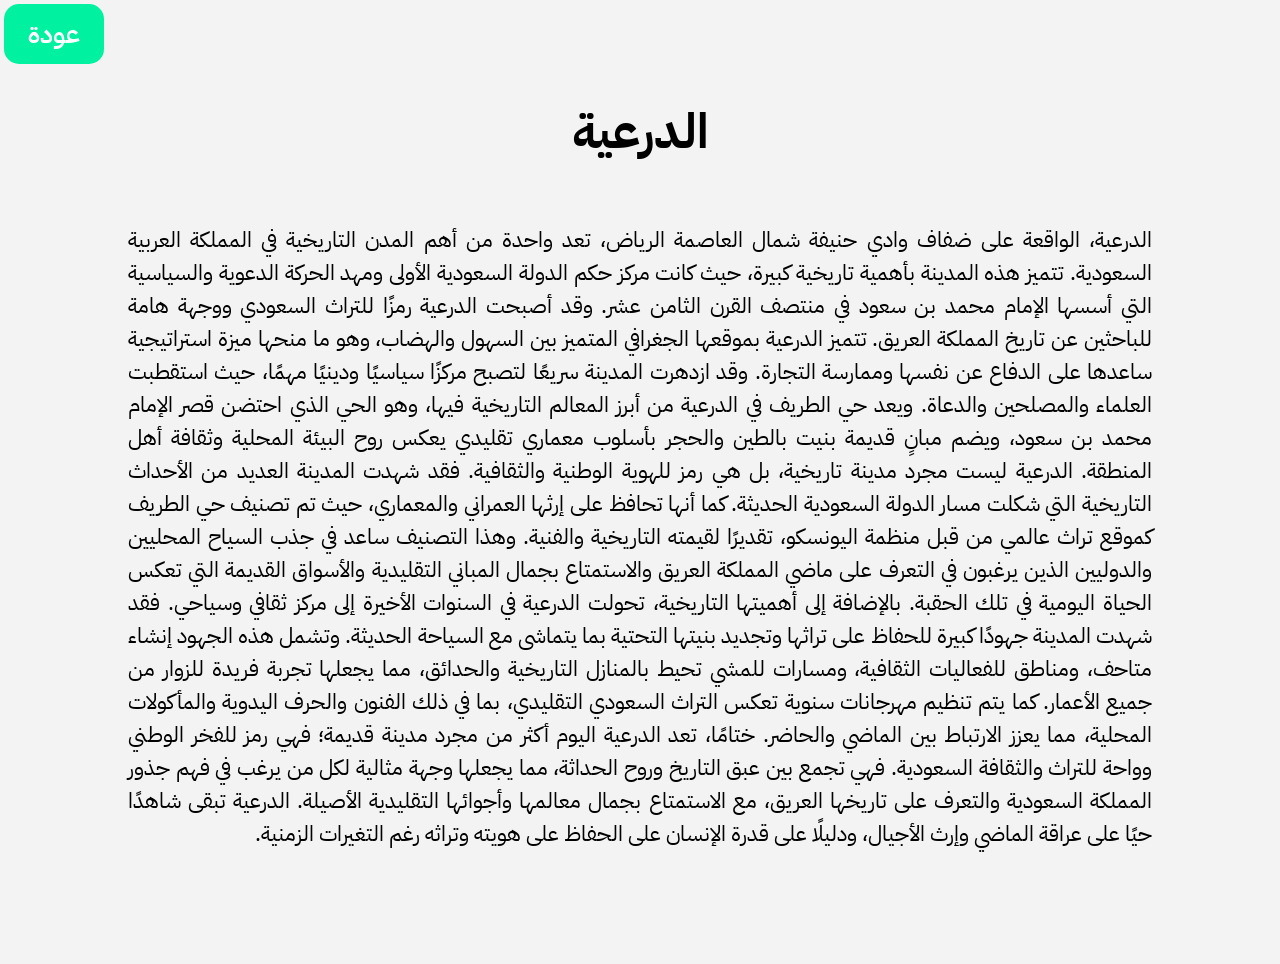
<file: dyreeyah.html>
<!DOCTYPE html>
<html lang="en">
<head>
    <meta charset="UTF-8">
    <meta name="viewport" content="width=device-width, initial-scale=1.0">
    <title>الدرعية</title>
    <link rel="stylesheet" href="second_page.css">
    
</head>
<body>
    <a href="index.html">
        <button class="backbtn">عودة</button>
    </a>
    <h1>الدرعية</h1>
    <div class="paragraph">
        <p dir="rtl">
        الدرعية، الواقعة على ضفاف وادي حنيفة شمال العاصمة الرياض، تعد واحدة من أهم المدن التاريخية في المملكة العربية السعودية. تتميز هذه المدينة بأهمية تاريخية كبيرة، حيث كانت مركز حكم الدولة السعودية الأولى ومهد الحركة الدعوية والسياسية التي أسسها الإمام محمد بن سعود في منتصف القرن الثامن عشر. وقد أصبحت الدرعية رمزًا للتراث السعودي ووجهة هامة للباحثين عن تاريخ المملكة العريق.

تتميز الدرعية بموقعها الجغرافي المتميز بين السهول والهضاب، وهو ما منحها ميزة استراتيجية ساعدها على الدفاع عن نفسها وممارسة التجارة. وقد ازدهرت المدينة سريعًا لتصبح مركزًا سياسيًا ودينيًا مهمًا، حيث استقطبت العلماء والمصلحين والدعاة. ويعد حي الطريف في الدرعية من أبرز المعالم التاريخية فيها، وهو الحي الذي احتضن قصر الإمام محمد بن سعود، ويضم مبانٍ قديمة بنيت بالطين والحجر بأسلوب معماري تقليدي يعكس روح البيئة المحلية وثقافة أهل المنطقة.

الدرعية ليست مجرد مدينة تاريخية، بل هي رمز للهوية الوطنية والثقافية. فقد شهدت المدينة العديد من الأحداث التاريخية التي شكلت مسار الدولة السعودية الحديثة. كما أنها تحافظ على إرثها العمراني والمعماري، حيث تم تصنيف حي الطريف كموقع تراث عالمي من قبل منظمة اليونسكو، تقديرًا لقيمته التاريخية والفنية. وهذا التصنيف ساعد في جذب السياح المحليين والدوليين الذين يرغبون في التعرف على ماضي المملكة العريق والاستمتاع بجمال المباني التقليدية والأسواق القديمة التي تعكس الحياة اليومية في تلك الحقبة.

بالإضافة إلى أهميتها التاريخية، تحولت الدرعية في السنوات الأخيرة إلى مركز ثقافي وسياحي. فقد شهدت المدينة جهودًا كبيرة للحفاظ على تراثها وتجديد بنيتها التحتية بما يتماشى مع السياحة الحديثة. وتشمل هذه الجهود إنشاء متاحف، ومناطق للفعاليات الثقافية، ومسارات للمشي تحيط بالمنازل التاريخية والحدائق، مما يجعلها تجربة فريدة للزوار من جميع الأعمار. كما يتم تنظيم مهرجانات سنوية تعكس التراث السعودي التقليدي، بما في ذلك الفنون والحرف اليدوية والمأكولات المحلية، مما يعزز الارتباط بين الماضي والحاضر.

ختامًا، تعد الدرعية اليوم أكثر من مجرد مدينة قديمة؛ فهي رمز للفخر الوطني وواحة للتراث والثقافة السعودية. فهي تجمع بين عبق التاريخ وروح الحداثة، مما يجعلها وجهة مثالية لكل من يرغب في فهم جذور المملكة السعودية والتعرف على تاريخها العريق، مع الاستمتاع بجمال معالمها وأجوائها التقليدية الأصيلة. الدرعية تبقى شاهدًا حيًا على عراقة الماضي وإرث الأجيال، ودليلًا على قدرة الإنسان على الحفاظ على هويته وتراثه رغم التغيرات الزمنية.
    </div>







    <script src="https://twemoji.maxcdn.com/v/latest/twemoji.min.js"></script>
    <script>
      twemoji.parse(document.body);
    </script>
    <link rel="preconnect" href="https://fonts.googleapis.com">
    <link rel="preconnect" href="https://fonts.gstatic.com" crossorigin>
    <link href="https://fonts.googleapis.com/css2?family=IBM+Plex+Sans+Arabic:wght@100;200;300;400;500;600;700&display=swap" rel="stylesheet">
</body>
</html>
</file>
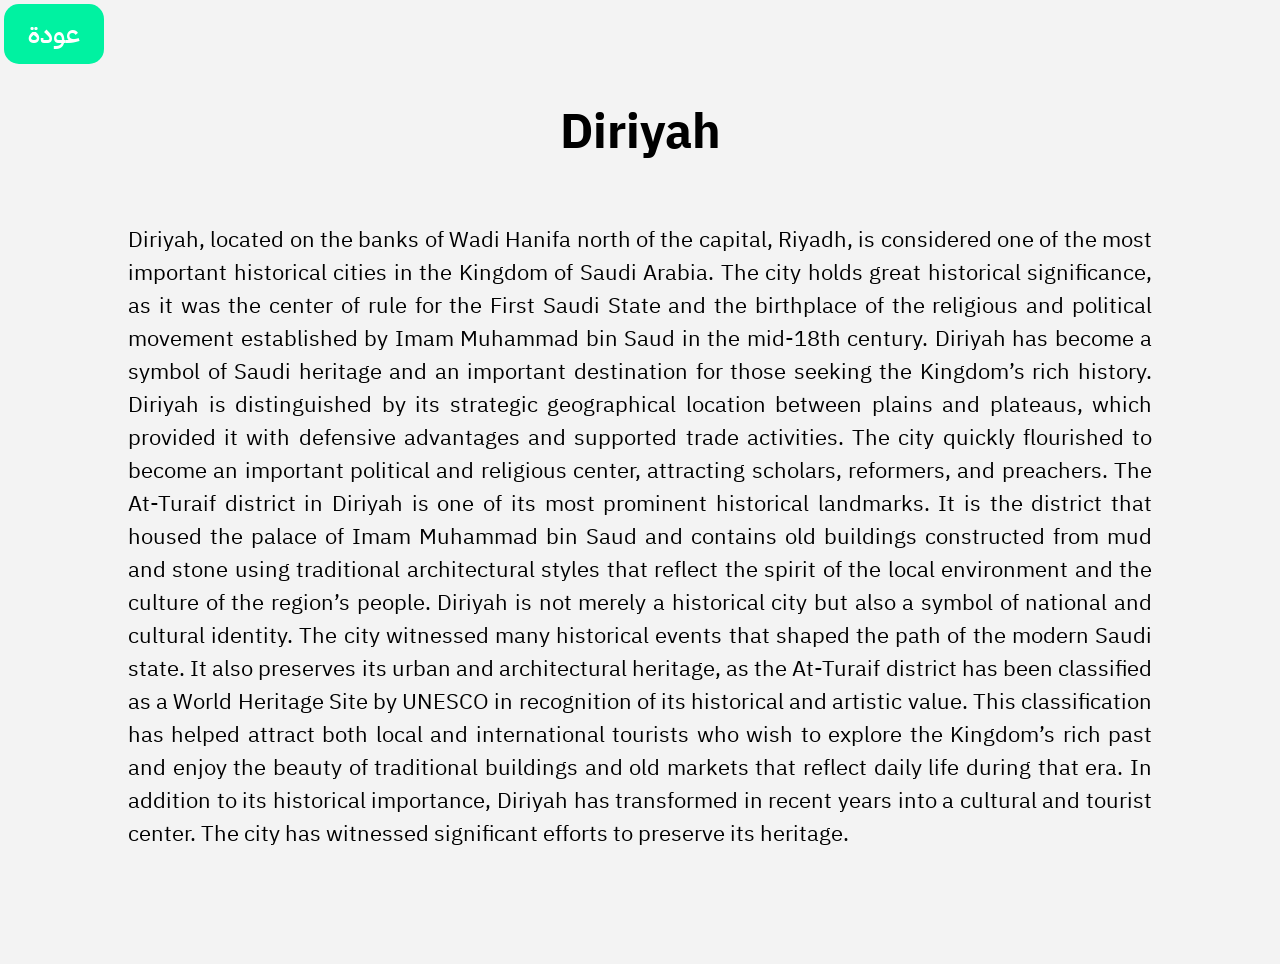
<file: dyreeyaheng.html>
<!DOCTYPE html>
<html lang="en">
<head>
    <meta charset="UTF-8">
    <meta name="viewport" content="width=device-width, initial-scale=1.0">
    <title>Diriyah</title>
    <link rel="stylesheet" href="second_page.css">
    
</head>
<body>
    <a href="eng.html">
        <button class="backbtn">عودة</button>
    </a>
    <h1>Diriyah</h1>
    <div class="paragraph">
<p dir="ltr">
Diriyah, located on the banks of Wadi Hanifa north of the capital, Riyadh, is considered one of the most important historical cities in the Kingdom of Saudi Arabia. The city holds great historical significance, as it was the center of rule for the First Saudi State and the birthplace of the religious and political movement established by Imam Muhammad bin Saud in the mid-18th century. Diriyah has become a symbol of Saudi heritage and an important destination for those seeking the Kingdom’s rich history.

Diriyah is distinguished by its strategic geographical location between plains and plateaus, which provided it with defensive advantages and supported trade activities. The city quickly flourished to become an important political and religious center, attracting scholars, reformers, and preachers. The At-Turaif district in Diriyah is one of its most prominent historical landmarks. It is the district that housed the palace of Imam Muhammad bin Saud and contains old buildings constructed from mud and stone using traditional architectural styles that reflect the spirit of the local environment and the culture of the region’s people.

Diriyah is not merely a historical city but also a symbol of national and cultural identity. The city witnessed many historical events that shaped the path of the modern Saudi state. It also preserves its urban and architectural heritage, as the At-Turaif district has been classified as a World Heritage Site by UNESCO in recognition of its historical and artistic value. This classification has helped attract both local and international tourists who wish to explore the Kingdom’s rich past and enjoy the beauty of traditional buildings and old markets that reflect daily life during that era.

In addition to its historical importance, Diriyah has transformed in recent years into a cultural and tourist center. The city has witnessed significant efforts to preserve its heritage.
</p>

    </div>







    <script src="https://twemoji.maxcdn.com/v/latest/twemoji.min.js"></script>
    <script>
      twemoji.parse(document.body);
    </script>
    <link rel="preconnect" href="https://fonts.googleapis.com">
    <link rel="preconnect" href="https://fonts.gstatic.com" crossorigin>
    <link href="https://fonts.googleapis.com/css2?family=IBM+Plex+Sans+Arabic:wght@100;200;300;400;500;600;700&display=swap" rel="stylesheet">
</body>
</html>
</file>
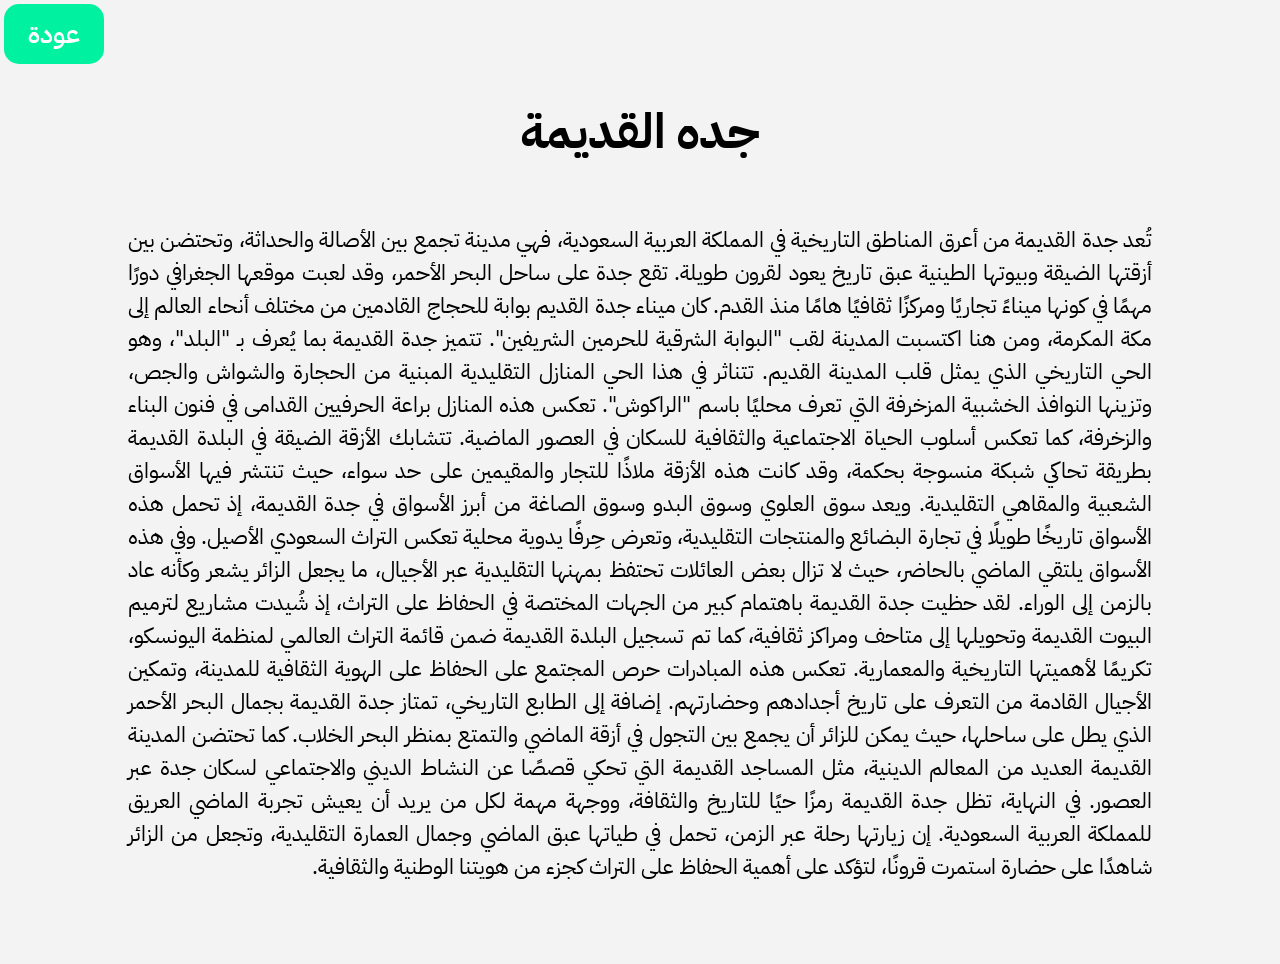
<file: Jeddah.html>
<!DOCTYPE html>
<html lang="en">
<head>
    <meta charset="UTF-8">
    <meta name="viewport" content="width=device-width, initial-scale=1.0">
    <title>جده القديمه</title>
    <link rel="stylesheet" href="second_page.css">
    
</head>
<body>
    <a href="index.html">
        <button class="backbtn">عودة</button>
    </a>
    <h1>جده القديمة</h1>
    <div class="paragraph">
        <p dir="rtl">
تُعد جدة القديمة من أعرق المناطق التاريخية في المملكة العربية السعودية، فهي مدينة تجمع بين الأصالة والحداثة، وتحتضن بين أزقتها الضيقة وبيوتها الطينية عبق تاريخ يعود لقرون طويلة. تقع جدة على ساحل البحر الأحمر، وقد لعبت موقعها الجغرافي دورًا مهمًا في كونها ميناءً تجاريًا ومركزًا ثقافيًا هامًا منذ القدم. كان ميناء جدة القديم بوابة للحجاج القادمين من مختلف أنحاء العالم إلى مكة المكرمة، ومن هنا اكتسبت المدينة لقب "البوابة الشرقية للحرمين الشريفين".

تتميز جدة القديمة بما يُعرف بـ "البلد"، وهو الحي التاريخي الذي يمثل قلب المدينة القديم. تتناثر في هذا الحي المنازل التقليدية المبنية من الحجارة والشواش والجص، وتزينها النوافذ الخشبية المزخرفة التي تعرف محليًا باسم "الراكوش". تعكس هذه المنازل براعة الحرفيين القدامى في فنون البناء والزخرفة، كما تعكس أسلوب الحياة الاجتماعية والثقافية للسكان في العصور الماضية. تتشابك الأزقة الضيقة في البلدة القديمة بطريقة تحاكي شبكة منسوجة بحكمة، وقد كانت هذه الأزقة ملاذًا للتجار والمقيمين على حد سواء، حيث تنتشر فيها الأسواق الشعبية والمقاهي التقليدية.

ويعد سوق العلوي وسوق البدو وسوق الصاغة من أبرز الأسواق في جدة القديمة، إذ تحمل هذه الأسواق تاريخًا طويلًا في تجارة البضائع والمنتجات التقليدية، وتعرض حِرفًا يدوية محلية تعكس التراث السعودي الأصيل. وفي هذه الأسواق يلتقي الماضي بالحاضر، حيث لا تزال بعض العائلات تحتفظ بمهنها التقليدية عبر الأجيال، ما يجعل الزائر يشعر وكأنه عاد بالزمن إلى الوراء.

لقد حظيت جدة القديمة باهتمام كبير من الجهات المختصة في الحفاظ على التراث، إذ شُيدت مشاريع لترميم البيوت القديمة وتحويلها إلى متاحف ومراكز ثقافية، كما تم تسجيل البلدة القديمة ضمن قائمة التراث العالمي لمنظمة اليونسكو، تكريمًا لأهميتها التاريخية والمعمارية. تعكس هذه المبادرات حرص المجتمع على الحفاظ على الهوية الثقافية للمدينة، وتمكين الأجيال القادمة من التعرف على تاريخ أجدادهم وحضارتهم.

إضافة إلى الطابع التاريخي، تمتاز جدة القديمة بجمال البحر الأحمر الذي يطل على ساحلها، حيث يمكن للزائر أن يجمع بين التجول في أزقة الماضي والتمتع بمنظر البحر الخلاب. كما تحتضن المدينة القديمة العديد من المعالم الدينية، مثل المساجد القديمة التي تحكي قصصًا عن النشاط الديني والاجتماعي لسكان جدة عبر العصور.

في النهاية، تظل جدة القديمة رمزًا حيًا للتاريخ والثقافة، ووجهة مهمة لكل من يريد أن يعيش تجربة الماضي العريق للمملكة العربية السعودية. إن زيارتها رحلة عبر الزمن، تحمل في طياتها عبق الماضي وجمال العمارة التقليدية، وتجعل من الزائر شاهدًا على حضارة استمرت قرونًا، لتؤكد على أهمية الحفاظ على التراث كجزء من هويتنا الوطنية والثقافية.
        </p>
    </div>







    <script src="https://twemoji.maxcdn.com/v/latest/twemoji.min.js"></script>
    <script>
      twemoji.parse(document.body);
    </script>
    <link rel="preconnect" href="https://fonts.googleapis.com">
    <link rel="preconnect" href="https://fonts.gstatic.com" crossorigin>
    <link href="https://fonts.googleapis.com/css2?family=IBM+Plex+Sans+Arabic:wght@100;200;300;400;500;600;700&display=swap" rel="stylesheet">
</body>
</html>
</file>
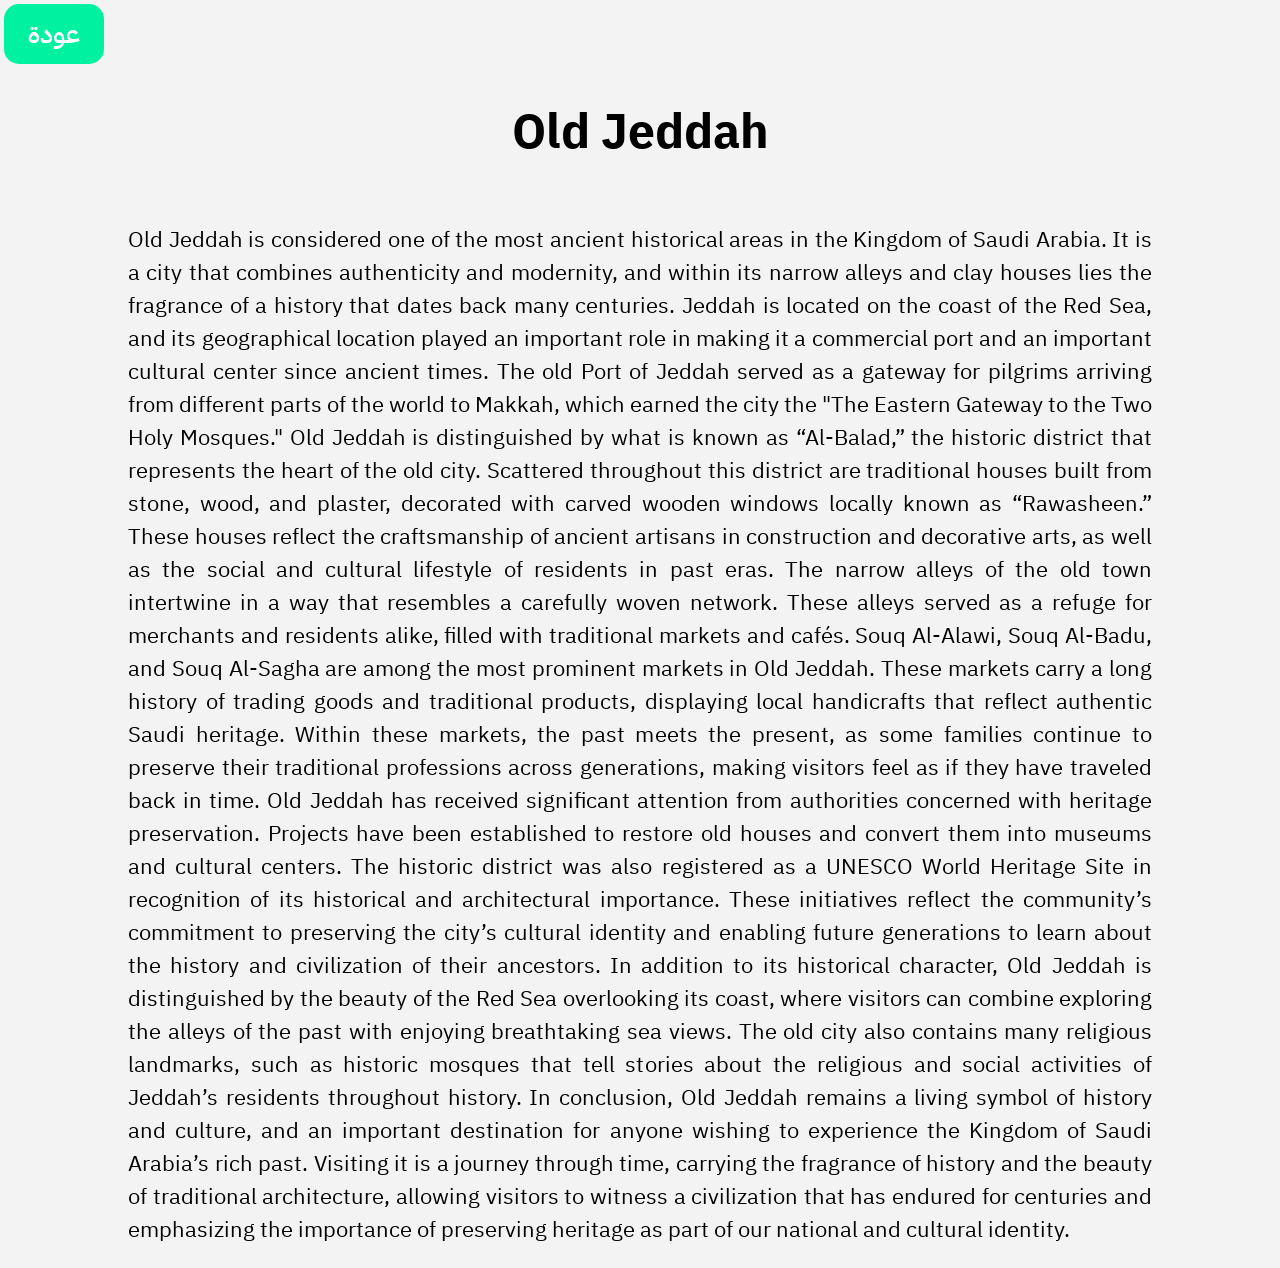
<file: Jeddaheng.html>
<!DOCTYPE html>
<html lang="en">
<head>
    <meta charset="UTF-8">
    <meta name="viewport" content="width=device-width, initial-scale=1.0">
    <title>Old Jeddah</title>
    <link rel="stylesheet" href="second_page.css">
    
</head>
<body>
    <a href="eng.html">
        <button class="backbtn">عودة</button>
    </a>
    <h1>Old Jeddah</h1>
    <div class="paragraph">
<p dir="ltr">
Old Jeddah is considered one of the most ancient historical areas in the Kingdom of Saudi Arabia. It is a city that combines authenticity and modernity, and within its narrow alleys and clay houses lies the fragrance of a history that dates back many centuries. Jeddah is located on the coast of the Red Sea, and its geographical location played an important role in making it a commercial port and an important cultural center since ancient times. The old Port of Jeddah served as a gateway for pilgrims arriving from different parts of the world to Makkah, which earned the city the "The Eastern Gateway to the Two Holy Mosques."

Old Jeddah is distinguished by what is known as “Al-Balad,” the historic district that represents the heart of the old city. Scattered throughout this district are traditional houses built from stone, wood, and plaster, decorated with carved wooden windows locally known as “Rawasheen.” These houses reflect the craftsmanship of ancient artisans in construction and decorative arts, as well as the social and cultural lifestyle of residents in past eras. The narrow alleys of the old town intertwine in a way that resembles a carefully woven network. These alleys served as a refuge for merchants and residents alike, filled with traditional markets and cafés.

Souq Al-Alawi, Souq Al-Badu, and Souq Al-Sagha are among the most prominent markets in Old Jeddah. These markets carry a long history of trading goods and traditional products, displaying local handicrafts that reflect authentic Saudi heritage. Within these markets, the past meets the present, as some families continue to preserve their traditional professions across generations, making visitors feel as if they have traveled back in time.

Old Jeddah has received significant attention from authorities concerned with heritage preservation. Projects have been established to restore old houses and convert them into museums and cultural centers. The historic district was also registered as a UNESCO World Heritage Site in recognition of its historical and architectural importance. These initiatives reflect the community’s commitment to preserving the city’s cultural identity and enabling future generations to learn about the history and civilization of their ancestors.

In addition to its historical character, Old Jeddah is distinguished by the beauty of the Red Sea overlooking its coast, where visitors can combine exploring the alleys of the past with enjoying breathtaking sea views. The old city also contains many religious landmarks, such as historic mosques that tell stories about the religious and social activities of Jeddah’s residents throughout history.

In conclusion, Old Jeddah remains a living symbol of history and culture, and an important destination for anyone wishing to experience the Kingdom of Saudi Arabia’s rich past. Visiting it is a journey through time, carrying the fragrance of history and the beauty of traditional architecture, allowing visitors to witness a civilization that has endured for centuries and emphasizing the importance of preserving heritage as part of our national and cultural identity.

</p>

    </div>







    <script src="https://twemoji.maxcdn.com/v/latest/twemoji.min.js"></script>
    <script>
      twemoji.parse(document.body);
    </script>
    <link rel="preconnect" href="https://fonts.googleapis.com">
    <link rel="preconnect" href="https://fonts.gstatic.com" crossorigin>
    <link href="https://fonts.googleapis.com/css2?family=IBM+Plex+Sans+Arabic:wght@100;200;300;400;500;600;700&display=swap" rel="stylesheet">
</body>
</html>
</file>
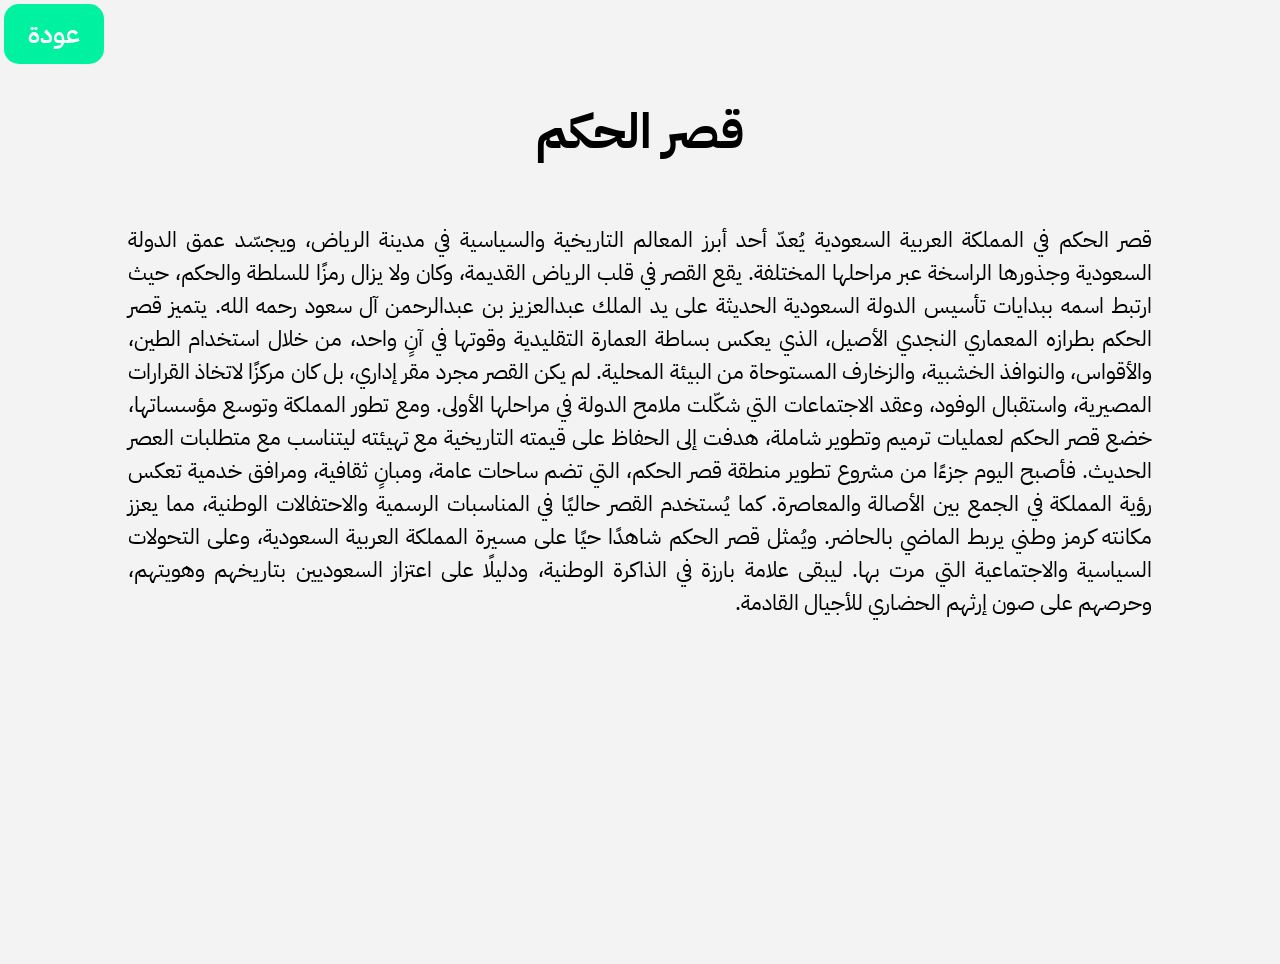
<file: Palace.html>
<!DOCTYPE html>
<html lang="en">
<head>
    <meta charset="UTF-8">
    <meta name="viewport" content="width=device-width, initial-scale=1.0">
    <title>قصر الحكم</title>
    <link rel="stylesheet" href="second_page.css">
    
</head>
<body>
    <a href="index.html">
        <button class="backbtn">عودة</button>
    </a>
    <h1>قصر الحكم</h1>
    <div class="paragraph">
        <p dir="rtl">
قصر الحكم في المملكة العربية السعودية يُعدّ أحد أبرز المعالم التاريخية والسياسية في مدينة الرياض، ويجسّد عمق الدولة السعودية وجذورها الراسخة عبر مراحلها المختلفة.
يقع القصر في قلب الرياض القديمة، وكان ولا يزال رمزًا للسلطة والحكم، حيث ارتبط اسمه ببدايات تأسيس الدولة السعودية الحديثة على يد الملك عبدالعزيز بن عبدالرحمن آل سعود رحمه الله.
يتميز قصر الحكم بطرازه المعماري النجدي الأصيل، الذي يعكس بساطة العمارة التقليدية وقوتها في آنٍ واحد، من خلال استخدام الطين، والأقواس، والنوافذ الخشبية، والزخارف المستوحاة من البيئة المحلية.
لم يكن القصر مجرد مقر إداري، بل كان مركزًا لاتخاذ القرارات المصيرية، واستقبال الوفود، وعقد الاجتماعات التي شكّلت ملامح الدولة في مراحلها الأولى.
ومع تطور المملكة وتوسع مؤسساتها، خضع قصر الحكم لعمليات ترميم وتطوير شاملة، هدفت إلى الحفاظ على قيمته التاريخية مع تهيئته ليتناسب مع متطلبات العصر الحديث.
فأصبح اليوم جزءًا من مشروع تطوير منطقة قصر الحكم، التي تضم ساحات عامة، ومبانٍ ثقافية، ومرافق خدمية تعكس رؤية المملكة في الجمع بين الأصالة والمعاصرة.
كما يُستخدم القصر حاليًا في المناسبات الرسمية والاحتفالات الوطنية، مما يعزز مكانته كرمز وطني يربط الماضي بالحاضر.
ويُمثل قصر الحكم شاهدًا حيًا على مسيرة المملكة العربية السعودية، وعلى التحولات السياسية والاجتماعية التي مرت بها.
ليبقى علامة بارزة في الذاكرة الوطنية، ودليلًا على اعتزاز السعوديين بتاريخهم وهويتهم، وحرصهم على صون إرثهم الحضاري للأجيال القادمة.
        </p>
    </div>







    <script src="https://twemoji.maxcdn.com/v/latest/twemoji.min.js"></script>
    <script>
      twemoji.parse(document.body);
    </script>
    <link rel="preconnect" href="https://fonts.googleapis.com">
    <link rel="preconnect" href="https://fonts.gstatic.com" crossorigin>
    <link href="https://fonts.googleapis.com/css2?family=IBM+Plex+Sans+Arabic:wght@100;200;300;400;500;600;700&display=swap" rel="stylesheet">
</body>
</html>
</file>
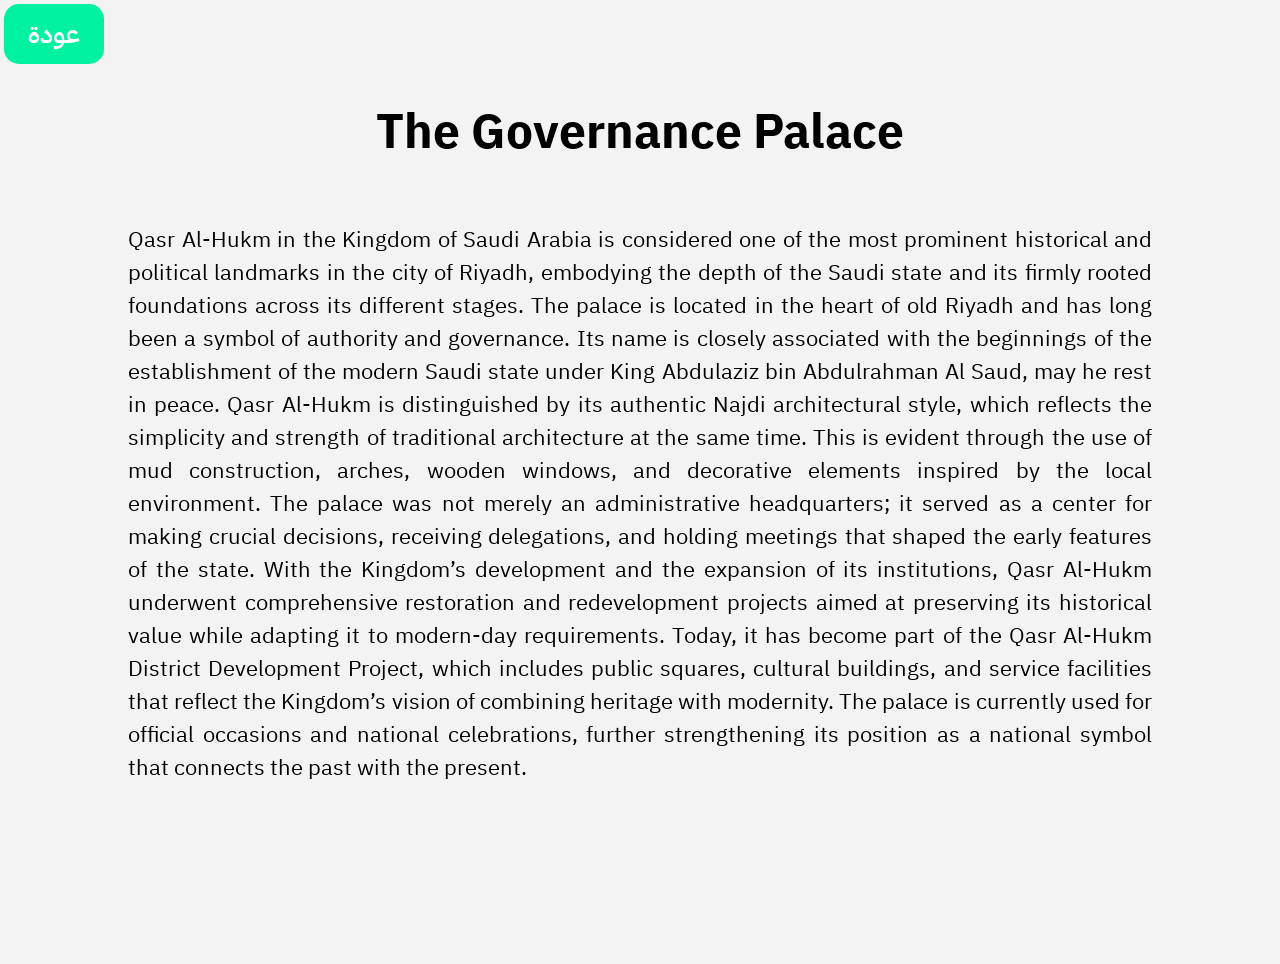
<file: Palaceeng.html>
<!DOCTYPE html>
<html lang="en">
<head>
    <meta charset="UTF-8">
    <meta name="viewport" content="width=device-width, initial-scale=1.0">
    <title>The Governance Palace</title>
    <link rel="stylesheet" href="second_page.css">
    
</head>
<body>
    <a href="eng.html">
        <button class="backbtn">عودة</button>
    </a>
    <h1>The Governance Palace</h1>
    <div class="paragraph">
<p dir="ltr">
Qasr Al-Hukm in the Kingdom of Saudi Arabia is considered one of the most prominent historical and political landmarks in the city of Riyadh, embodying the depth of the Saudi state and its firmly rooted foundations across its different stages.

The palace is located in the heart of old Riyadh and has long been a symbol of authority and governance. Its name is closely associated with the beginnings of the establishment of the modern Saudi state under King Abdulaziz bin Abdulrahman Al Saud, may he rest in peace.

Qasr Al-Hukm is distinguished by its authentic Najdi architectural style, which reflects the simplicity and strength of traditional architecture at the same time. This is evident through the use of mud construction, arches, wooden windows, and decorative elements inspired by the local environment.

The palace was not merely an administrative headquarters; it served as a center for making crucial decisions, receiving delegations, and holding meetings that shaped the early features of the state.

With the Kingdom’s development and the expansion of its institutions, Qasr Al-Hukm underwent comprehensive restoration and redevelopment projects aimed at preserving its historical value while adapting it to modern-day requirements. Today, it has become part of the Qasr Al-Hukm District Development Project, which includes public squares, cultural buildings, and service facilities that reflect the Kingdom’s vision of combining heritage with modernity.

The palace is currently used for official occasions and national celebrations, further strengthening its position as a national symbol that connects the past with the present.
</p>

    </div>







    <script src="https://twemoji.maxcdn.com/v/latest/twemoji.min.js"></script>
    <script>
      twemoji.parse(document.body);
    </script>
    <link rel="preconnect" href="https://fonts.googleapis.com">
    <link rel="preconnect" href="https://fonts.gstatic.com" crossorigin>
    <link href="https://fonts.googleapis.com/css2?family=IBM+Plex+Sans+Arabic:wght@100;200;300;400;500;600;700&display=swap" rel="stylesheet">
</body>
</html>
</file>
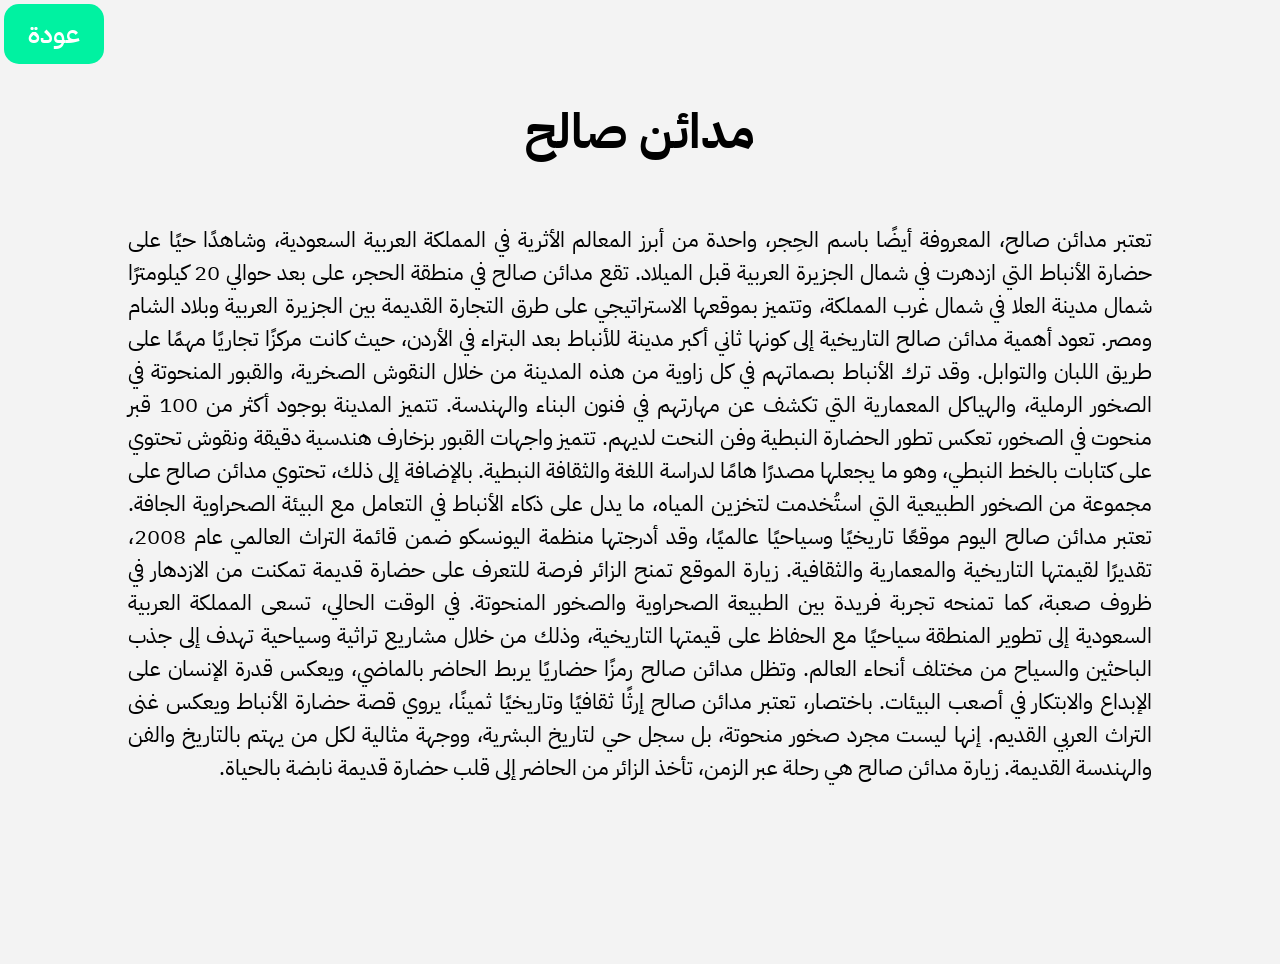
<file: Saleh.html>
<!DOCTYPE html>
<html lang="en">
<head>
    <meta charset="UTF-8">
    <meta name="viewport" content="width=device-width, initial-scale=1.0">
    <title>مدائن صالح</title>
    <link rel="stylesheet" href="second_page.css">
    
</head>
<body>
    <a href="index.html">
        <button class="backbtn">عودة</button>
    </a>
    <h1>مدائن صالح</h1>
    <div class="paragraph">
        <p dir="rtl">
تعتبر مدائن صالح، المعروفة أيضًا باسم الحِجر، واحدة من أبرز المعالم الأثرية في المملكة العربية السعودية، وشاهدًا حيًا على حضارة الأنباط التي ازدهرت في شمال الجزيرة العربية قبل الميلاد. تقع مدائن صالح في منطقة الحجر، على بعد حوالي 20 كيلومترًا شمال مدينة العلا في شمال غرب المملكة، وتتميز بموقعها الاستراتيجي على طرق التجارة القديمة بين الجزيرة العربية وبلاد الشام ومصر.

تعود أهمية مدائن صالح التاريخية إلى كونها ثاني أكبر مدينة للأنباط بعد البتراء في الأردن، حيث كانت مركزًا تجاريًا مهمًا على طريق اللبان والتوابل. وقد ترك الأنباط بصماتهم في كل زاوية من هذه المدينة من خلال النقوش الصخرية، والقبور المنحوتة في الصخور الرملية، والهياكل المعمارية التي تكشف عن مهارتهم في فنون البناء والهندسة.

تتميز المدينة بوجود أكثر من 100 قبر منحوت في الصخور، تعكس تطور الحضارة النبطية وفن النحت لديهم. تتميز واجهات القبور بزخارف هندسية دقيقة ونقوش تحتوي على كتابات بالخط النبطي، وهو ما يجعلها مصدرًا هامًا لدراسة اللغة والثقافة النبطية. بالإضافة إلى ذلك، تحتوي مدائن صالح على مجموعة من الصخور الطبيعية التي استُخدمت لتخزين المياه، ما يدل على ذكاء الأنباط في التعامل مع البيئة الصحراوية الجافة.

تعتبر مدائن صالح اليوم موقعًا تاريخيًا وسياحيًا عالميًا، وقد أدرجتها منظمة اليونسكو ضمن قائمة التراث العالمي عام 2008، تقديرًا لقيمتها التاريخية والمعمارية والثقافية. زيارة الموقع تمنح الزائر فرصة للتعرف على حضارة قديمة تمكنت من الازدهار في ظروف صعبة، كما تمنحه تجربة فريدة بين الطبيعة الصحراوية والصخور المنحوتة.

في الوقت الحالي، تسعى المملكة العربية السعودية إلى تطوير المنطقة سياحيًا مع الحفاظ على قيمتها التاريخية، وذلك من خلال مشاريع تراثية وسياحية تهدف إلى جذب الباحثين والسياح من مختلف أنحاء العالم. وتظل مدائن صالح رمزًا حضاريًا يربط الحاضر بالماضي، ويعكس قدرة الإنسان على الإبداع والابتكار في أصعب البيئات.

باختصار، تعتبر مدائن صالح إرثًا ثقافيًا وتاريخيًا ثمينًا، يروي قصة حضارة الأنباط ويعكس غنى التراث العربي القديم. إنها ليست مجرد صخور منحوتة، بل سجل حي لتاريخ البشرية، ووجهة مثالية لكل من يهتم بالتاريخ والفن والهندسة القديمة. زيارة مدائن صالح هي رحلة عبر الزمن، تأخذ الزائر من الحاضر إلى قلب حضارة قديمة نابضة بالحياة.
        </p>
    </div>







    <script src="https://twemoji.maxcdn.com/v/latest/twemoji.min.js"></script>
    <script>
      twemoji.parse(document.body);
    </script>
    <link rel="preconnect" href="https://fonts.googleapis.com">
    <link rel="preconnect" href="https://fonts.gstatic.com" crossorigin>
    <link href="https://fonts.googleapis.com/css2?family=IBM+Plex+Sans+Arabic:wght@100;200;300;400;500;600;700&display=swap" rel="stylesheet">
</body>
</html>
</file>
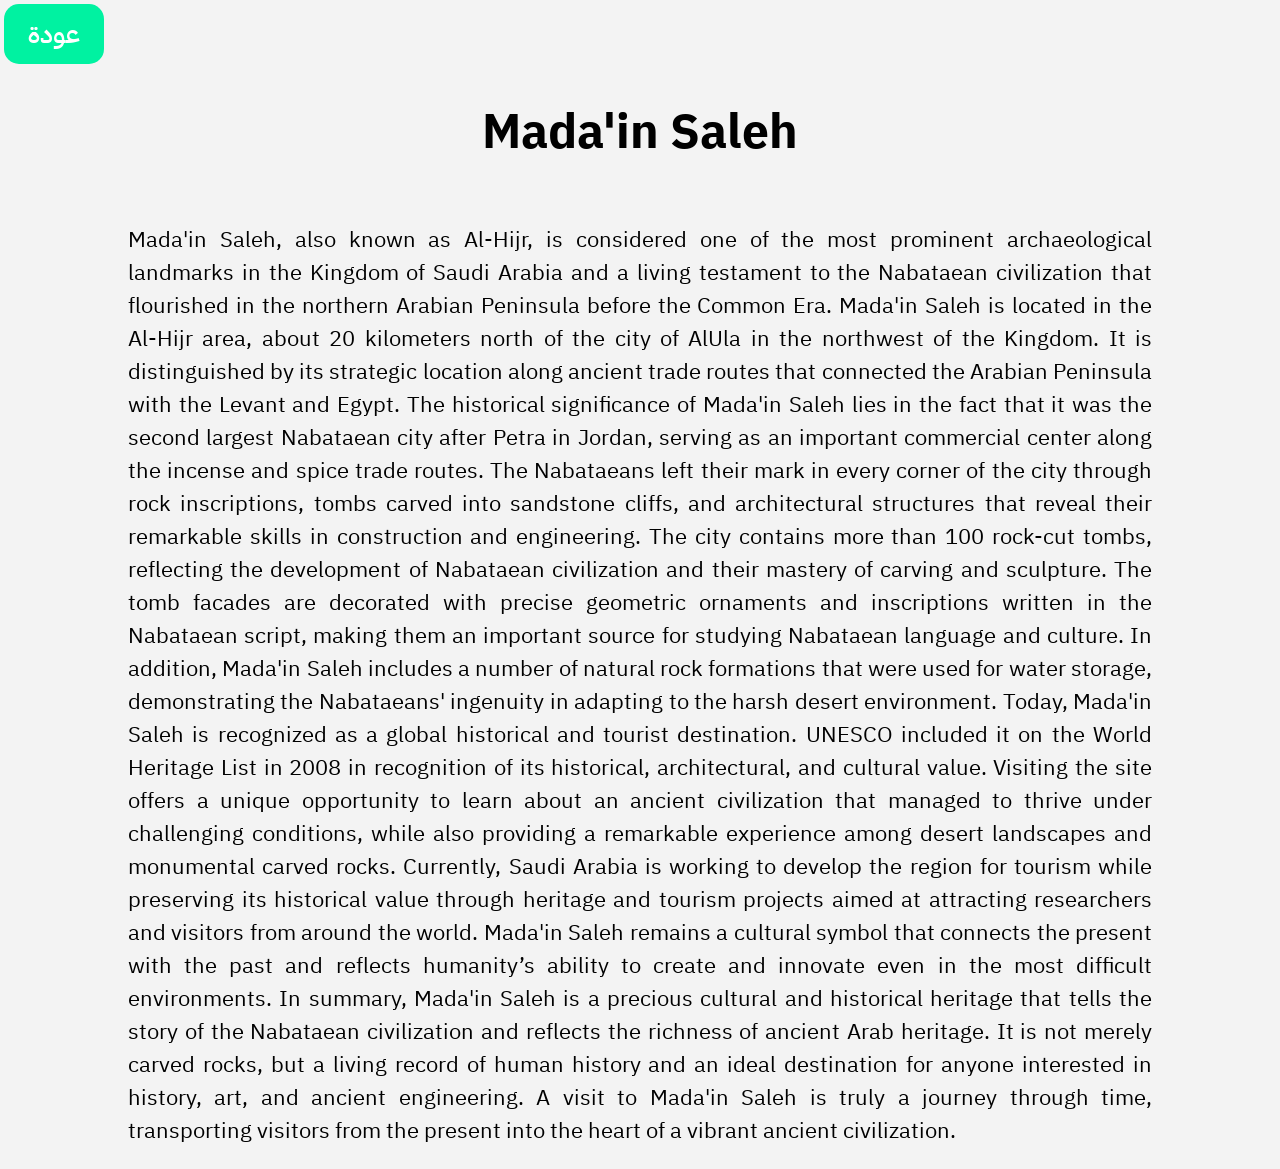
<file: Saleheng.html>
<!DOCTYPE html>
<html lang="en">
<head>
    <meta charset="UTF-8">
    <meta name="viewport" content="width=device-width, initial-scale=1.0">
    <title>Saleh Cities</title>
    <link rel="stylesheet" href="second_page.css">
    
</head>
<body>
    <a href="eng.html">
        <button class="backbtn">عودة</button>
    </a>
    <h1>Mada'in Saleh</h1>
    <div class="paragraph">
<p>
Mada'in Saleh, also known as Al-Hijr, is considered one of the most prominent archaeological landmarks in the Kingdom of Saudi Arabia and a living testament to the Nabataean civilization that flourished in the northern Arabian Peninsula before the Common Era. Mada'in Saleh is located in the Al-Hijr area, about 20 kilometers north of the city of AlUla in the northwest of the Kingdom. It is distinguished by its strategic location along ancient trade routes that connected the Arabian Peninsula with the Levant and Egypt.
    
The historical significance of Mada'in Saleh lies in the fact that it was the second largest Nabataean city after Petra in Jordan, serving as an important commercial center along the incense and spice trade routes. The Nabataeans left their mark in every corner of the city through rock inscriptions, tombs carved into sandstone cliffs, and architectural structures that reveal their remarkable skills in construction and engineering.

The city contains more than 100 rock-cut tombs, reflecting the development of Nabataean civilization and their mastery of carving and sculpture. The tomb facades are decorated with precise geometric ornaments and inscriptions written in the Nabataean script, making them an important source for studying Nabataean language and culture. In addition, Mada'in Saleh includes a number of natural rock formations that were used for water storage, demonstrating the Nabataeans' ingenuity in adapting to the harsh desert environment.

Today, Mada'in Saleh is recognized as a global historical and tourist destination. UNESCO included it on the World Heritage List in 2008 in recognition of its historical, architectural, and cultural value. Visiting the site offers a unique opportunity to learn about an ancient civilization that managed to thrive under challenging conditions, while also providing a remarkable experience among desert landscapes and monumental carved rocks.

Currently, Saudi Arabia is working to develop the region for tourism while preserving its historical value through heritage and tourism projects aimed at attracting researchers and visitors from around the world. Mada'in Saleh remains a cultural symbol that connects the present with the past and reflects humanity’s ability to create and innovate even in the most difficult environments.

In summary, Mada'in Saleh is a precious cultural and historical heritage that tells the story of the Nabataean civilization and reflects the richness of ancient Arab heritage. It is not merely carved rocks, but a living record of human history and an ideal destination for anyone interested in history, art, and ancient engineering. A visit to Mada'in Saleh is truly a journey through time, transporting visitors from the present into the heart of a vibrant ancient civilization.
</p>
    </div>







    <script src="https://twemoji.maxcdn.com/v/latest/twemoji.min.js"></script>
    <script>
      twemoji.parse(document.body);
    </script>
    <link rel="preconnect" href="https://fonts.googleapis.com">
    <link rel="preconnect" href="https://fonts.gstatic.com" crossorigin>
    <link href="https://fonts.googleapis.com/css2?family=IBM+Plex+Sans+Arabic:wght@100;200;300;400;500;600;700&display=swap" rel="stylesheet">
</body>
</html>
</file>
<file: second_page.css>
body {
    text-align: center;
    padding-top: 5%;
    font-family: "IBM Plex Sans Arabic", sans-serif;
    margin: 0;
    height: 100vh;
    background-color: #f3f3f3;
}

h1 {
    font-size: 3rem;
}

.paragraph {
    text-align: justify;
    text-justify: inter-word;
    width: 80%;
    height: fit-content;
    position: absolute;
    left: 50%;
    font-size: 1.4rem;
    transform: translateX(-50%);
}

.backbtn {
    background-color: #00f2a1;
    font-size: 1.6rem;
    width: 100px;
    font-weight: 600;
    color: white;
    height: 60px;
    border-radius: 15px;
    border: none;
    position: absolute;
    left: 4px;
    top: 4px;
    font-family: "IBM Plex Sans Arabic", sans-serif;
}

body {
  overflow: hidden;
}
</file>
